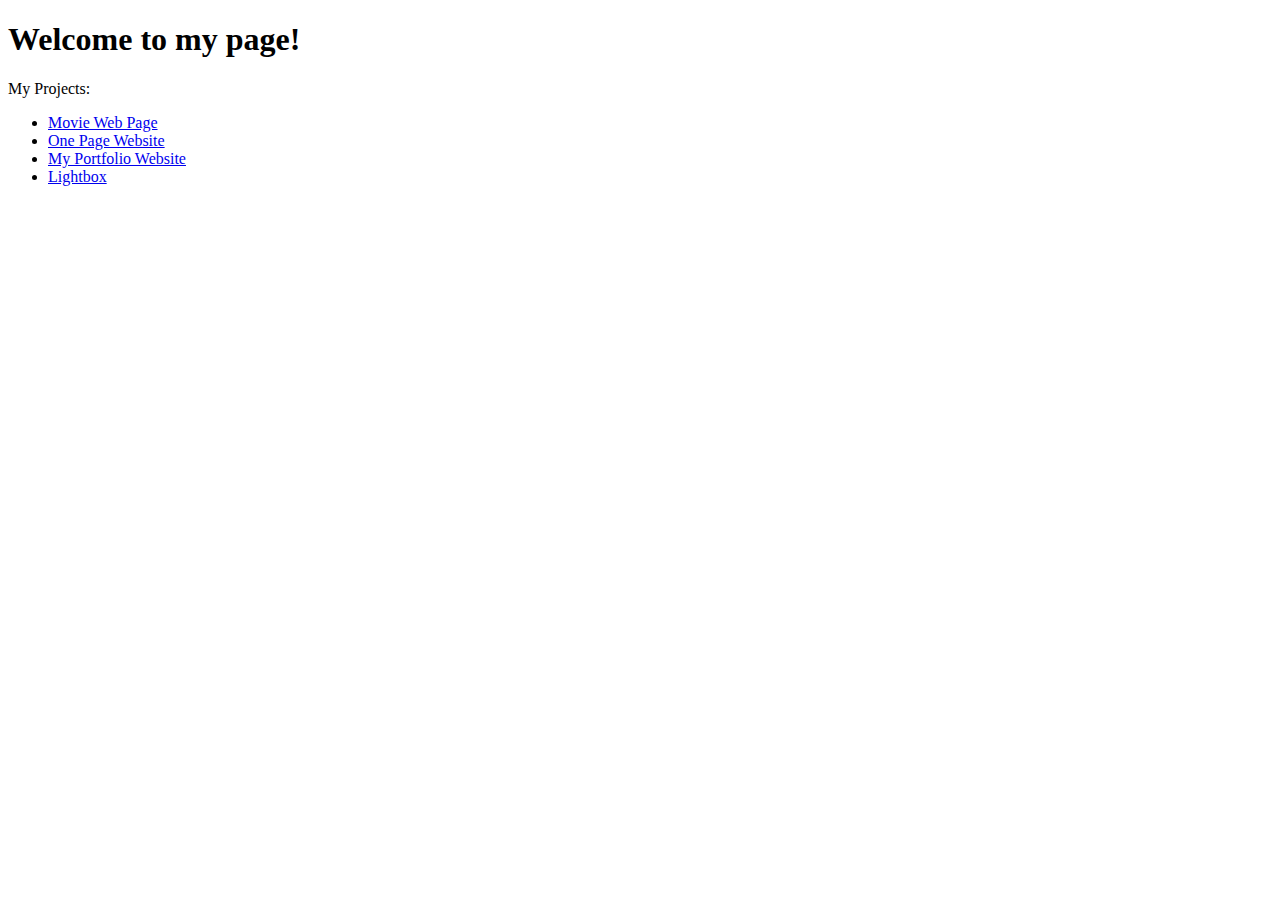
<file: index.html>
<!DOCTYPE html>
<html>
	<head>
		<title>CSS and Bootstrap</title>
	</head>

<body>
	<h1>Welcome to my page!</h1>
	<p>My Projects:</p>
	<ul>
		<li><a href="https://jmiraf.github.io/jenmiraf.github.io/movie_assignment.html" target="new">Movie Web Page</a></li>
		<li><a href="https://jmiraf.github.io/jenmiraf.github.io/one_page_website.html" target="new">One Page Website</li>
		<li><a href="https://jmiraf.github.io/jenmiraf.github.io/portfolio.html" target="new">My Portfolio Website</li>
		<li><a href="https://jmiraf.github.io/jenmiraf.github.io/onepage_website.html" target="new">Lightbox</li>
		<!--<li><a href="https://jmiraf.github.io/jenmiraf.github.io/index.cshtml" target="new">VS Assignment</li>-->
	</ul>

</body>

</html>
</file>
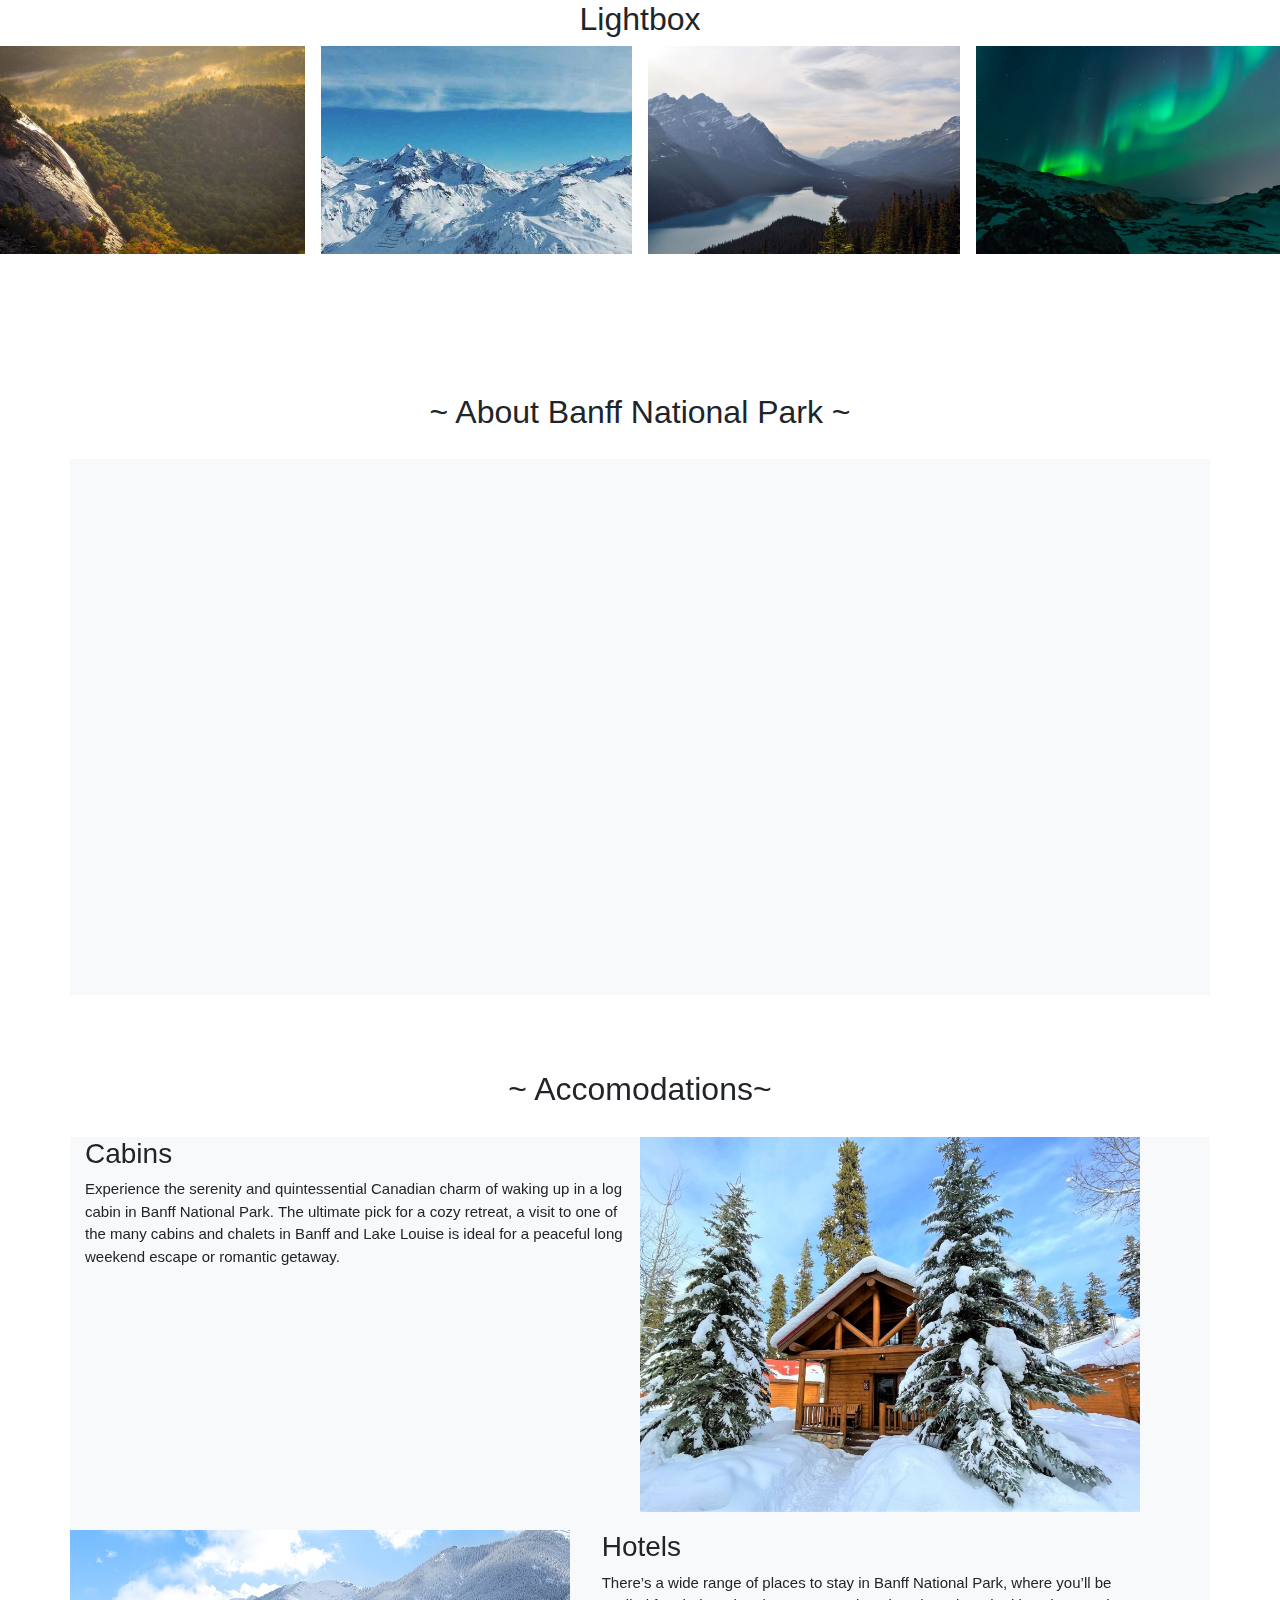
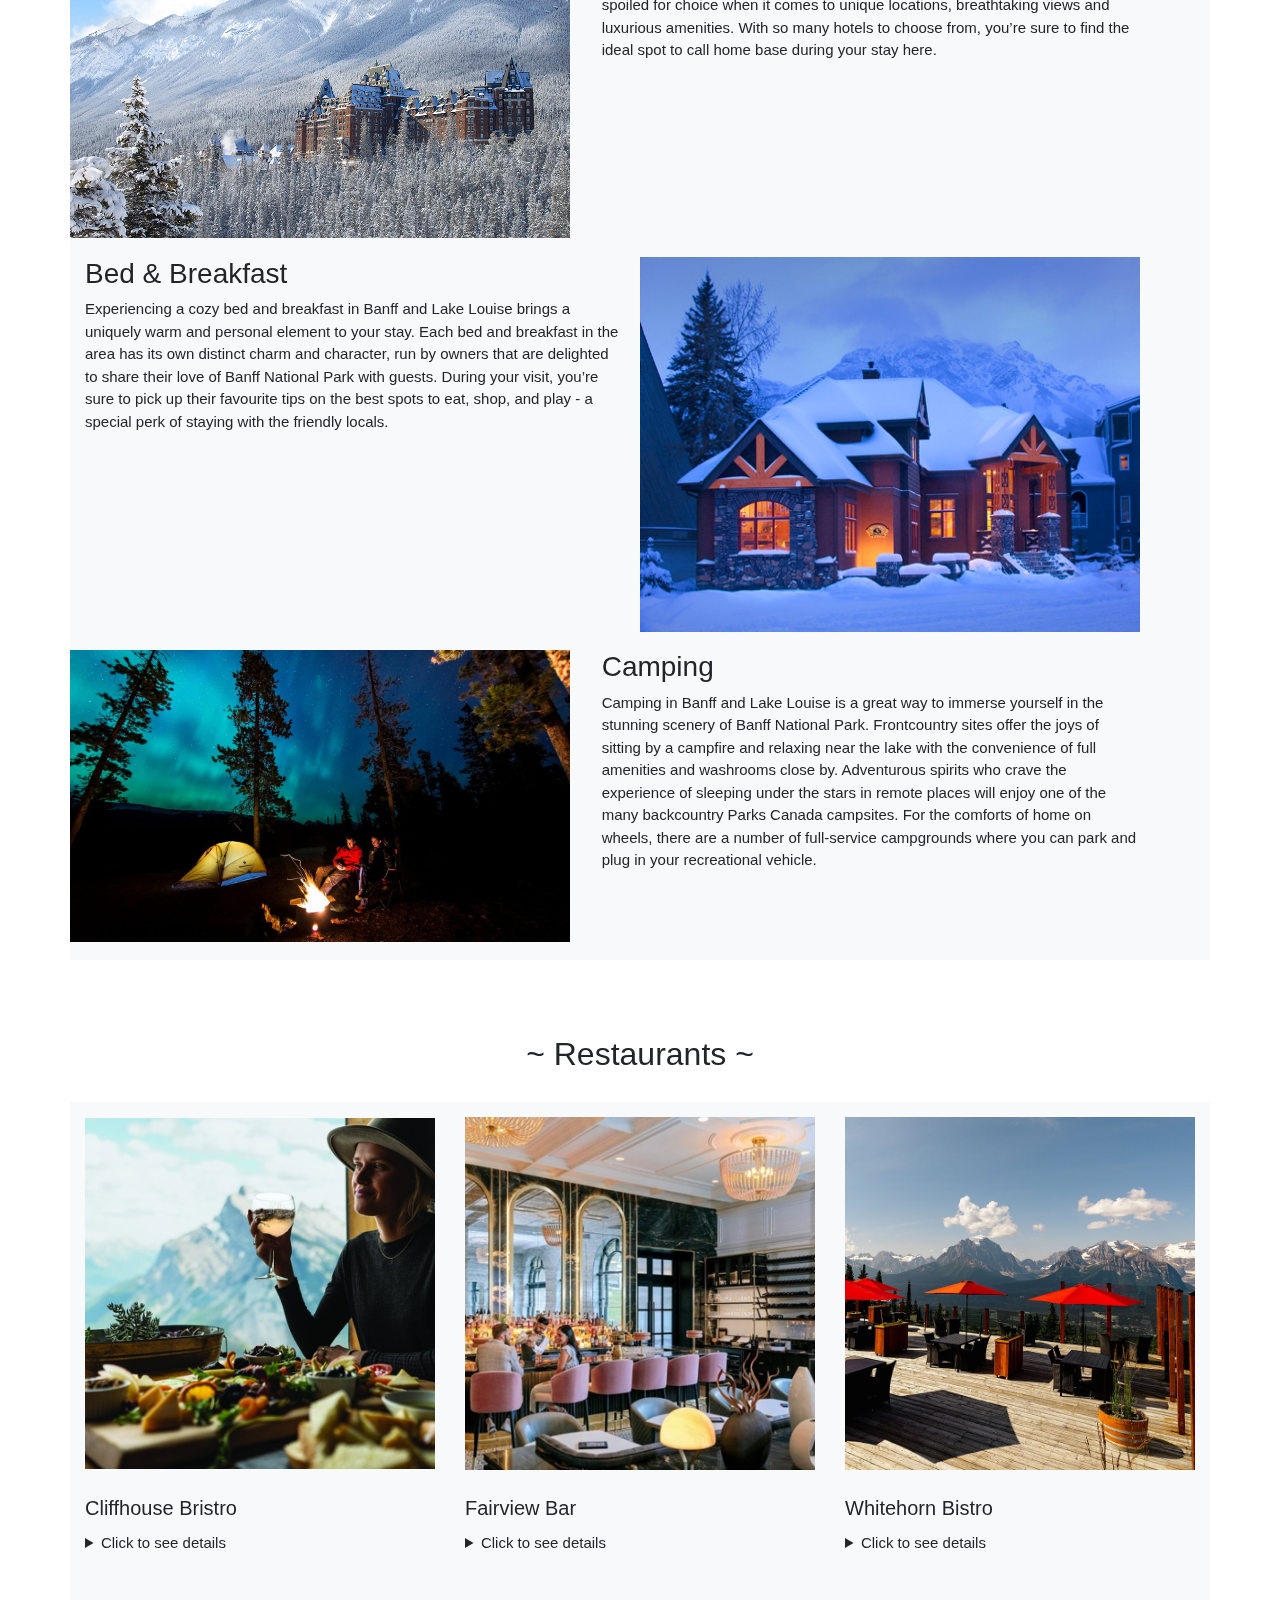
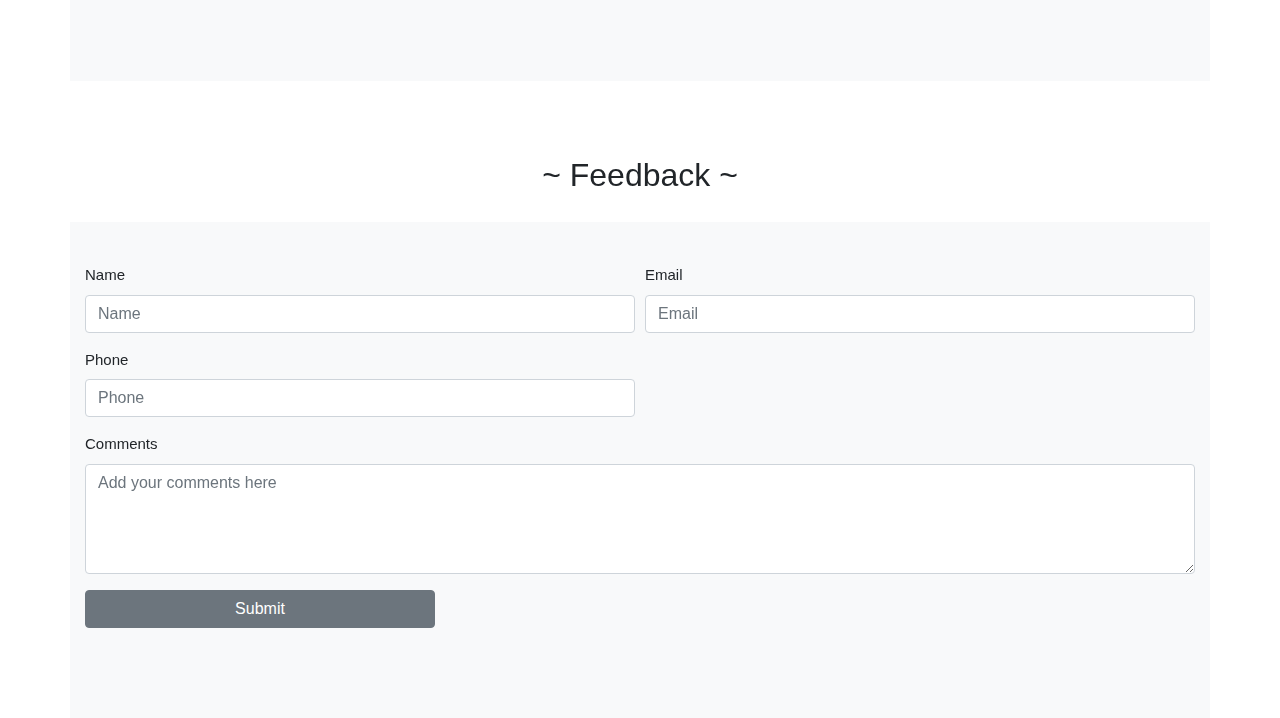
<file: lightbox.html>
<!DOCTYPE html>
<html>
<head>
  <meta name="viewport" content="width=device-width, initial-scale=1">
    <link rel="stylesheet" href="https://maxcdn.bootstrapcdn.com/bootstrap/4.0.0/css/bootstrap.min.css" integrity="sha384-Gn5384xqQ1aoWXA+058RXPxPg6fy4IWvTNh0E263XmFcJlSAwiGgFAW/dAiS6JXm" crossorigin="anonymous">
    <link rel="stylesheet" type="text/css" href="stylesheet/styles.css">
    <link href='https://fonts.googleapis.com/css?family=Nunito' rel='stylesheet'> 
      <title>Lightbox Project</title>
      <link rel="icon" href="images/logo.png">
<style>
body {
  font-family: Verdana, sans-serif;
  margin: 0;
}

* {
  box-sizing: border-box;
}

.row > .column {
  padding: 0 8px;
}

.row:after {
  content: "";
  display: table;
  clear: both;
}

.column {
  float: left;
  width: 25%;
}

/* The Modal (background) */
.modal {
  display: none;
  position: fixed;
  z-index: 1;
  padding-top: 100px;
  left: 0;
  top: 0;
  width: 100%;
  height: 100%;
  overflow: auto;
  background-color: black;
}

/* Modal Content */
.modal-content {
  position: relative;
  background-color: #fefefe;
  margin: auto;
  padding: 0;
  width: 90%;
  max-width: 1200px;
}

/* The Close Button */
.close {
  color: white;
  position: absolute;
  top: 10px;
  right: 25px;
  font-size: 35px;
  font-weight: bold;
}

.close:hover,
.close:focus {
  color: #999;
  text-decoration: none;
  cursor: pointer;
}

.mySlides {
  display: none;
}

.cursor {
  cursor: pointer;
}

/* Next & previous buttons */
.prev,
.next {
  cursor: pointer;
  position: absolute;
  top: 50%;
  width: auto;
  padding: 16px;
  margin-top: -50px;
  color: white;
  font-weight: bold;
  font-size: 20px;
  transition: 0.6s ease;
  border-radius: 0 3px 3px 0;
  user-select: none;
  -webkit-user-select: none;
}

/* Position the "next button" to the right */
.next {
  right: 0;
  border-radius: 3px 0 0 3px;
}

/* On hover, add a black background color with a little bit see-through */
.prev:hover,
.next:hover {
  background-color: rgba(0, 0, 0, 0.8);
}

/* Number text (1/3 etc) */
.numbertext {
  color: #f2f2f2;
  font-size: 12px;
  padding: 8px 12px;
  position: absolute;
  top: 0;
}

img {
  margin-bottom: -4px;
}

.caption-container {
  text-align: center;
  background-color: black;
  padding: 2px 16px;
  color: white;
}

.demo {
  opacity: 0.6;
}

.active,
.demo:hover {
  opacity: 1;
}

img.hover-shadow {
  transition: 0.3s;
}

.hover-shadow:hover {
  box-shadow: 0 4px 8px 0 rgba(0, 0, 0, 0.2), 0 6px 20px 0 rgba(0, 0, 0, 0.19);
}
</style>
</head>

<body>

<h2 style="text-align:center">Lightbox</h2>

<div class="row">
  <div class="column">
    <img src="images/img_nature.jpg" style="width:100%" onclick="openModal();currentSlide(1)" class="hover-shadow cursor">
  </div>
  <div class="column">
    <img src="images/img_snow.jpg" style="width:100%" onclick="openModal();currentSlide(2)" class="hover-shadow cursor">
  </div>
  <div class="column">
    <img src="images/img_mountains.jpg" style="width:100%" onclick="openModal();currentSlide(3)" class="hover-shadow cursor">
  </div>
  <div class="column">
    <img src="images/img_lights.jpg" style="width:100%" onclick="openModal();currentSlide(4)" class="hover-shadow cursor">
  </div>
</div>

<div id="myModal" class="modal">
  <span class="close cursor" onclick="closeModal()">&times;</span>
  <div class="modal-content">

    <div class="mySlides">
      <div class="numbertext">1 / 4</div>
      <img src="images/img_nature_wide.jpg" style="width:100%">
    </div>

    <div class="mySlides">
      <div class="numbertext">2 / 4</div>
      <img src="images/img_snow_wide.jpg" style="width:100%">
    </div>

    <div class="mySlides">
      <div class="numbertext">3 / 4</div>
      <img src="images/img_mountains_wide.jpg" style="width:100%">
    </div>
    
    <div class="mySlides">
      <div class="numbertext">4 / 4</div>
      <img src="images/img_lights_wide.jpg" style="width:100%">
    </div>
    
    <a class="prev" onclick="plusSlides(-1)">&#10094;</a>
    <a class="next" onclick="plusSlides(1)">&#10095;</a>

    <div class="caption-container">
      <p id="caption"></p>
    </div>


    <div class="column">
      <img class="demo cursor" src="images/img_nature_wide.jpg" style="width:100%" onclick="currentSlide(1)" alt="Nature and sunrise">
    </div>
    <div class="column">
      <img class="demo cursor" src="images/img_snow_wide.jpg" style="width:100%" onclick="currentSlide(2)" alt="Snow">
    </div>
    <div class="column">
      <img class="demo cursor" src="images/img_mountains_wide.jpg" style="width:100%" onclick="currentSlide(3)" alt="Mountains and fjords">
    </div>
    <div class="column">
      <img class="demo cursor" src="images/img_lights_wide.jpg" style="width:100%" onclick="currentSlide(4)" alt="Northern Lights">
    </div>
  </div>
</div>

<script>
function openModal() {
  document.getElementById("myModal").style.display = "block";
}

function closeModal() {
  document.getElementById("myModal").style.display = "none";
}

var slideIndex = 1;
showSlides(slideIndex);

function plusSlides(n) {
  showSlides(slideIndex += n);
}

function currentSlide(n) {
  showSlides(slideIndex = n);
}

function showSlides(n) {
  var i;
  var slides = document.getElementsByClassName("mySlides");
  var dots = document.getElementsByClassName("demo");
  var captionText = document.getElementById("caption");
  if (n > slides.length) {slideIndex = 1}
  if (n < 1) {slideIndex = slides.length}
  for (i = 0; i < slides.length; i++) {
      slides[i].style.display = "none";
  }
  for (i = 0; i < dots.length; i++) {
      dots[i].className = dots[i].className.replace(" active", "");
  }
  slides[slideIndex-1].style.display = "block";
  dots[slideIndex-1].className += " active";
  captionText.innerHTML = dots[slideIndex-1].alt;
}
</script>

<br><br>

<!--- Video -->
    <div class="container">
    
      <div class="row" id="Video">
        <div class="col navMenu">
          <br>
            <h2 class="text-center" >~ About Banff National Park ~</h2>
        </div>
      </div>
      <div class="row bg-light" >
        <table border="0" cellspacing="15px" cellpadding="15px">
          <tr>
            <td width="300">&nbsp;</td>
            <td>
              <div>
                <iframe width="800" height="500" src="https://www.youtube.com/embed/D2NWsToncNM?si=-rP20XruKdBrTolq" title="YouTube video player" frameborder="0" allow="accelerometer; autoplay; clipboard-write; encrypted-media; gyroscope; picture-in-picture; web-share" referrerpolicy="strict-origin-when-cross-origin" allowfullscreen></iframe>
              </div>
            </td>
            <td width="300">&nbsp;</td>
          </tr>
        </table>
      </div>
      
      <!--- End of Video -->
      

      <!--- Accomodations-->
    
      <div class="row" id="Accomodations">
          <div class="col navMenu">
            <h2 class="text-center" >~ Accomodations~</h2>
          </div>
        </div>
        <div class="row bg-light" >
          <div class="col-md-6">
            <h3>Cabins</h3>
            <p>Experience the serenity and quintessential Canadian charm of waking up in a log cabin in Banff National Park. The ultimate pick for a cozy retreat, a visit to one of the many cabins and chalets in Banff and Lake Louise is ideal for a peaceful long weekend escape or romantic getaway.</p>
          </div>
          <div>
            <img src="images/cabin.jpeg" width="500" alt="Baker Creek">
          </div>
        </div>
        <div class="row bg-light"><br></div>
        <div class="row bg-light">
          <div>
            <img src="images/Fairmont.jpg" width="500" alt="Fairmont Hotel">&nbsp;&nbsp;&nbsp;&nbsp;
          </div>
          <div class="col-md-6">
            <h3>Hotels</h3>
            <p>There’s a wide range of places to stay in Banff National Park, where you’ll be spoiled for choice when it comes to unique locations, breathtaking views and luxurious amenities. With so many hotels to choose from, you’re sure to find the ideal spot to call home base during your stay here.</p>
          </div>
        </div>
      <div class="row bg-light"><br></div>
      <div class="row bg-light" >
          <div class="col-md-6">
            <h3>Bed & Breakfast</h3>
            <p>Experiencing a cozy bed and breakfast in Banff and Lake Louise brings a uniquely warm and personal element to your stay. Each bed and breakfast in the area has its own distinct charm and character, run by owners that are delighted to share their love of Banff National Park with guests. During your visit, you’re sure to pick up their favourite tips on the best spots to eat, shop, and play - a special perk of staying with the friendly locals.</p>
          </div>
          <div>
            <img src="images/BBerry-eve.jpg" width="500" alt="Buffalo Berry">
          </div>
        </div>
        <div class="row bg-light"><br></div>
        <div class="row bg-light">
          <div>
            <img src="images/camping.jpg" width="500">&nbsp;&nbsp;&nbsp;&nbsp;
          <br><br>
          </div>
          <div class="col-md-6">
            <h3>Camping</h3>
            <p>Camping in Banff and Lake Louise is a great way to immerse yourself in the stunning scenery of Banff National Park. Frontcountry sites offer the joys of sitting by a campfire and relaxing near the lake with the convenience of full amenities and washrooms close by. Adventurous spirits who crave the experience of sleeping under the stars in remote places will enjoy one of the many backcountry Parks Canada campsites. For the comforts of home on wheels, there are a number of full-service campgrounds where you can park and plug in your recreational vehicle.</p><br>
          </div>
        </div>
        <!--- End of Accomodations -->
      
        <!--- Start of Food-->
      <div class="row" id="Food">
        <div class="col navMenu">
            <h2 class="text-center" >~ Restaurants ~</h2>
        </div>
      </div>
      <div class="row bg-light" >
        <table border="0" cellspacing="15px" cellpadding="15px">
          <tr>
            <th><img src="images/cliffhouse.jpg" width="350"></th>
            <th><img src="images/fairview.jpg" width="350"></th>
            <th><img src="images/whitehorn.jpg" width="350"></th>
          </tr>
          <tr style="height:200px">
            <td valign="top"><h5 class="card-title">Cliffhouse Bristro</h5>
              <details>
                <summary>Click to see details</summary>
                <p>Mt Norquay Road<br>
                (+1) 403-762-4421<br>
                <a href="https://banffnorquay.com/dining/cliffhouse-bistro/" target="new">Website</a>
                </p>
              </details>
            </td>
            <td valign="top"><h5 class="card-title">Fairview Bar</h5>
              <details>
                <summary>Click to see details</summary>
                <p>Fairmont Chateau<br>
                (+1) 866-540-4413<br>
                <a href="https://www.chateau-lake-louise.com/dine/?category=restaurants" target="new">Website</a>
                </p>
              </details>
            </td>
            <td valign="top"><h5 class="card-title">Whitehorn Bistro</h5>
              <details>
                <summary>Click to see details</summary>
                <p>Whitehorn Road<br>
                (+1) 403-522-3555<br>
                <a href="https://www.skilouise.com/dining/on-mountain-dining/whitehorn-bistro/" target="new">Website</a>
                </p>
              </details>
              
            </td>
          </tr>
        </table>
      </div>
      
      <!--- End of Food -->
      
      <!--- Contact-->
      <div class="row" id="Contact">
        <div class="col navMenu">
            <h2 class="text-center">~ Feedback ~</h2>
        </div>
      </div>

      <div class="row bg-light">
        <div class="col">
          <form>
            <div class="form-row">
                <div class="form-group col-6">
                  <h3>&nbsp;</h3>
                  <label for="inputName"> Name</label>
                  <input type="text" class="form-control" id="inputName" placeholder="Name">
                </div>
                <div class="form-group col-6">
                  <h3>&nbsp;</h3>
                  <label for="inputEmail"> Email</label>
                  <input type="email" class="form-control" id="inputEmail" placeholder="Email">
                </div>
                <div class="form-group col-6">
                  <label for="inputCel"> Phone</label>
                  <input type="tel" class="form-control" id="inputCel" placeholder="Phone">
                </div>
                <div class="form-group col-6">
                  <h3>&nbsp;</h3>
                </div>

                <div class="form-group col-12">
                  <label for="inputComment"> Comments</label>
                <textarea class="form-control" rows="4" id="inputComment" placeholder="Add your comments here"></textarea>
              </div>
            </div>
            <div class="row">
                <div class="col-md-4 col-md-offset-4">
                  <button type="submit" class="btn btn-secondary btn-block">Submit</button>
                <br><br><br><br>
                </div>
              </div>
          </form>
          
        </div>
            
      </div>
      <!--- End of Contact -->
      
    </div>
    


    
</body>
</html>
</file>
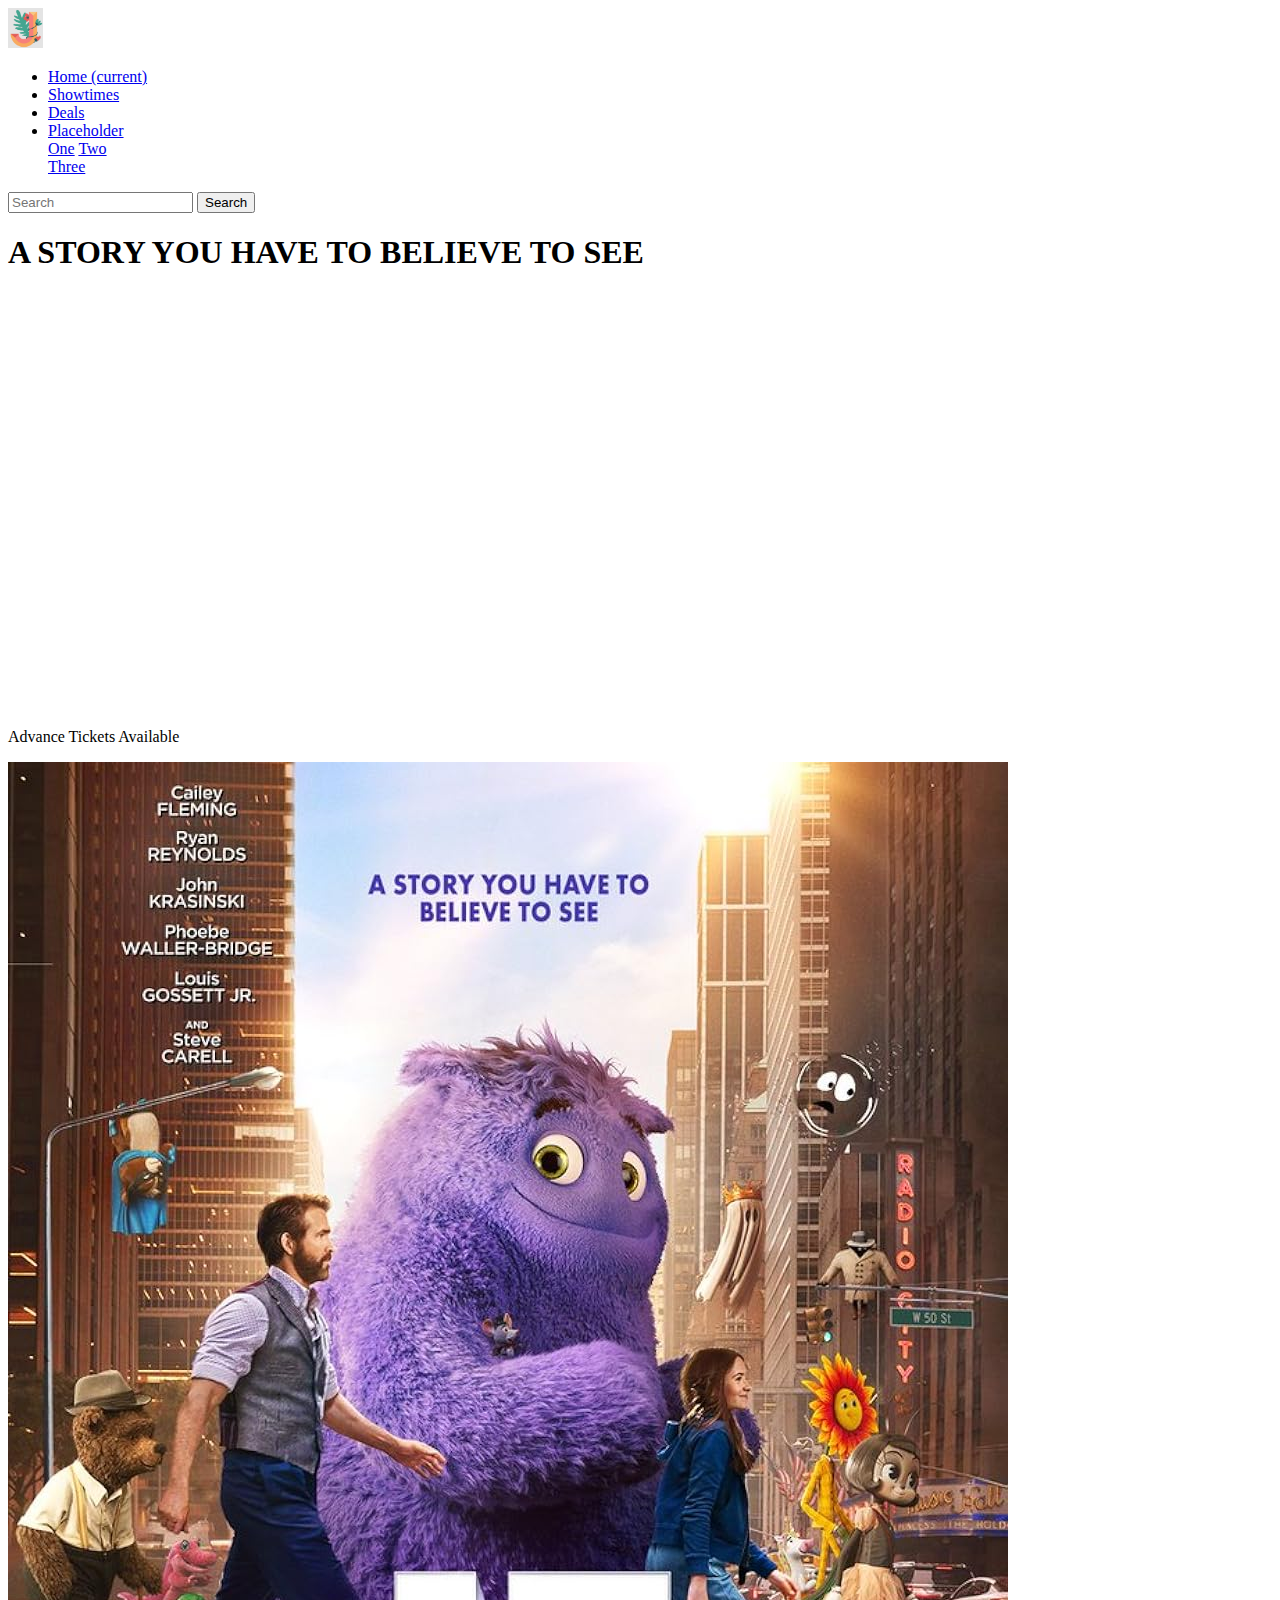
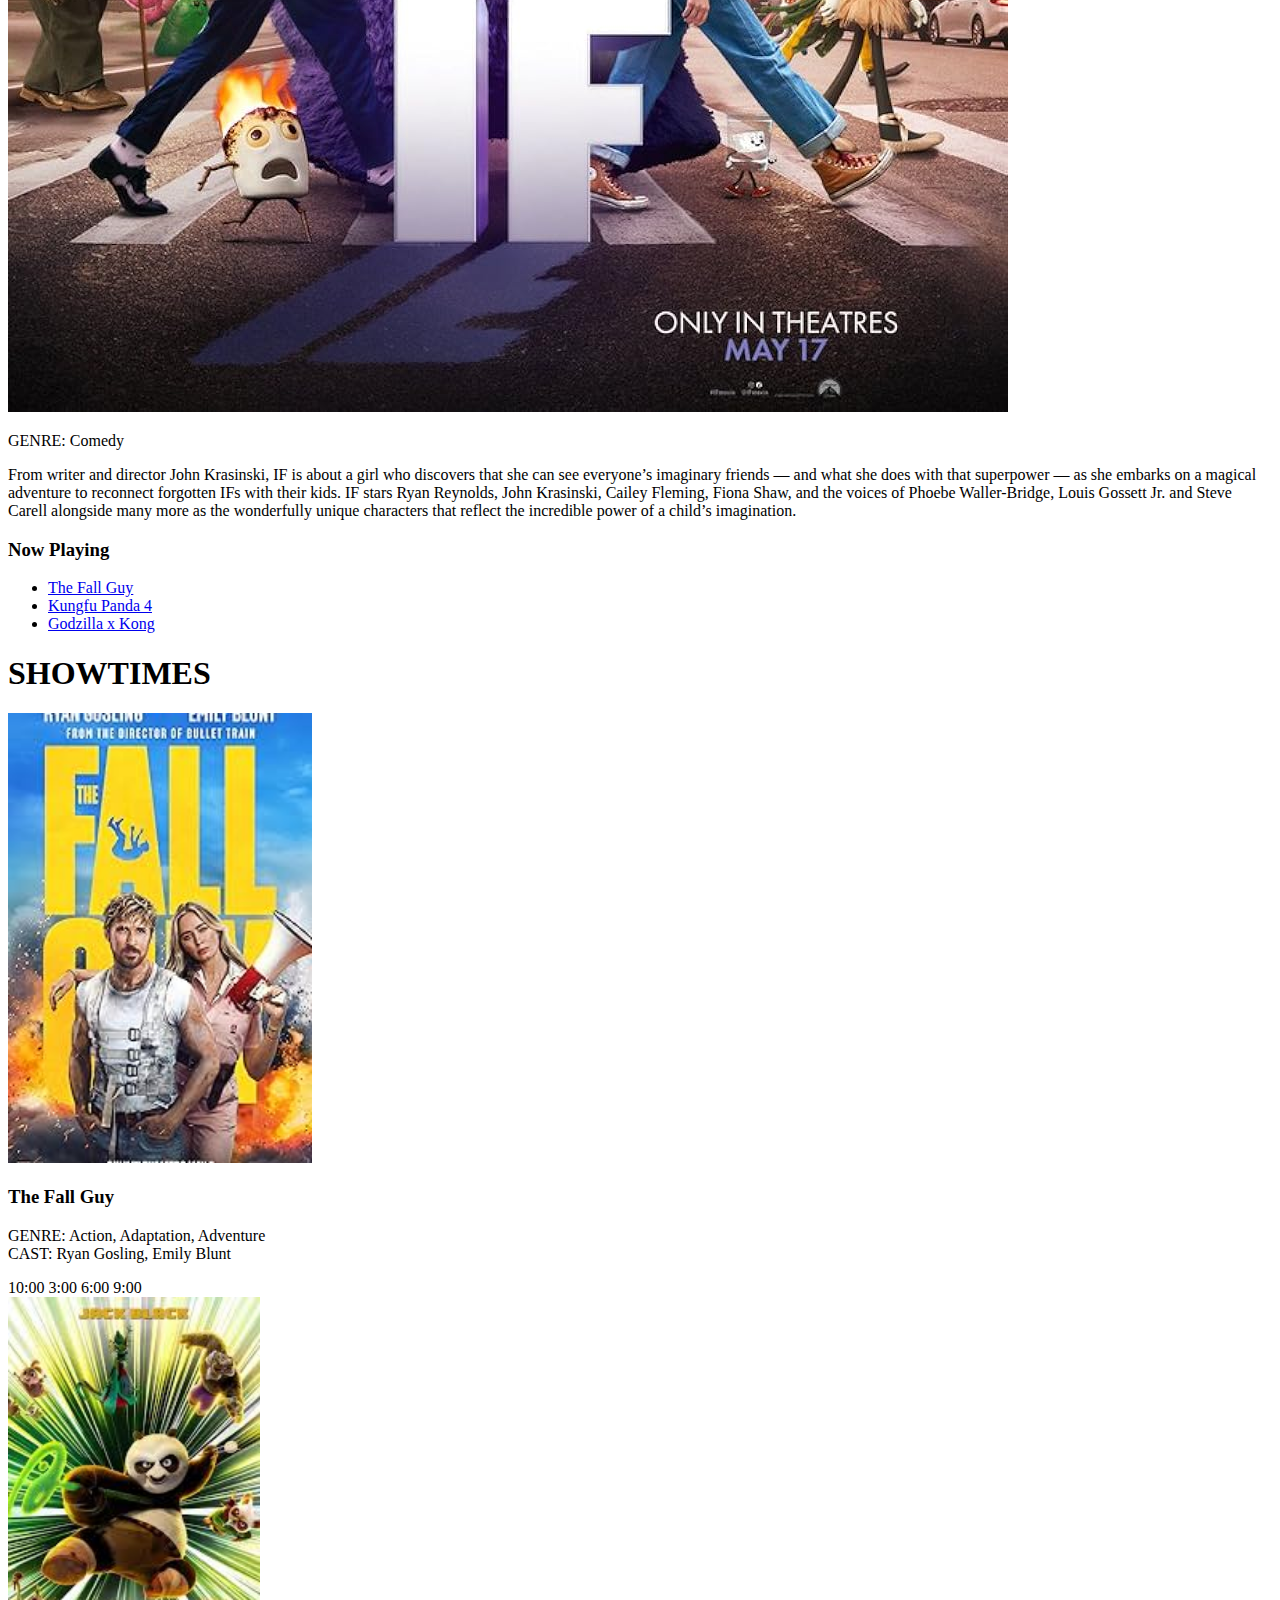
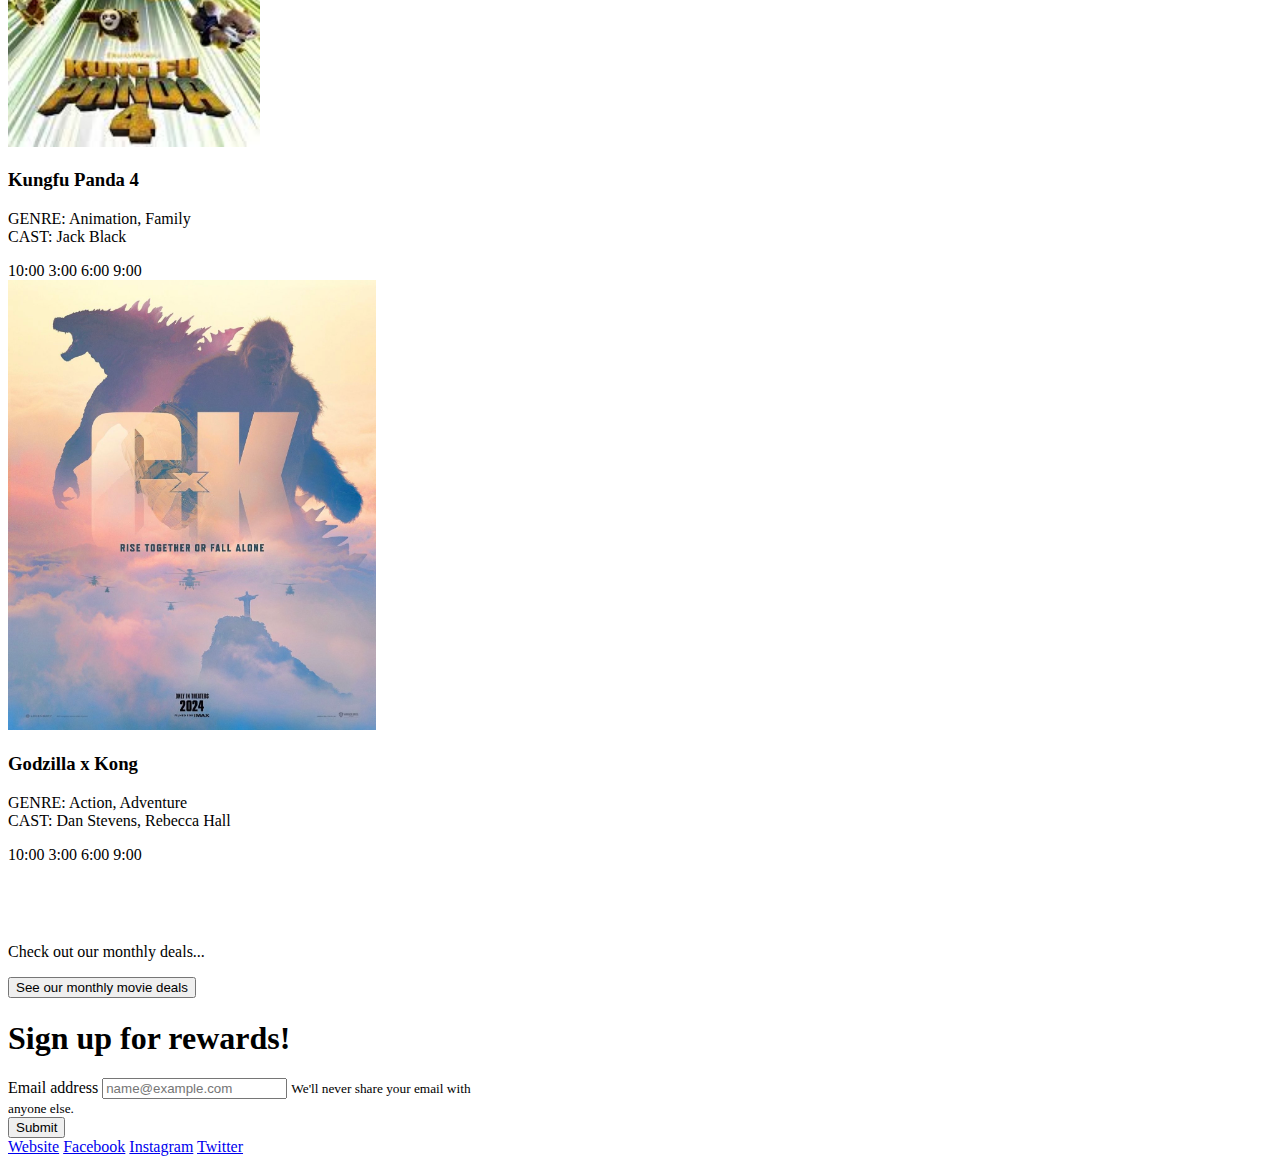
<file: movie_assignment.html>
<!doctype html>
<html lang="en">
  <head>
    <!-- Required meta tags -->
    <meta charset="utf-8">
    <meta name="viewport" content="width=device-width, initial-scale=1, shrink-to-fit=no">

    <!-- Bootstrap CSS -->
    <link rel="stylesheet" href="https://cdn.jsdelivr.net/npm/bootstrap@4.1.3/dist/css/bootstrap.min.css" integrity="sha384-MCw98/SFnGE8fJT3GXwEOngsV7Zt27NXFoaoApmYm81iuXoPkFOJwJ8ERdknLPMO" crossorigin="anonymous">

    <title>Bootstrap 4 Project</title>
  </head>
  <body>
    <div class="container">
		<!-- Navbar -->
		
		<nav class="navbar navbar-expand-lg navbar-light bg-light">
		
		<!--
		  <a class="navbar-brand" href="#">Navbar</a>
		  <button class="navbar-toggler" type="button" data-toggle="collapse" data-target="#navbarSupportedContent" aria-controls="navbarSupportedContent" aria-expanded="false" aria-label="Toggle navigation">
			<span class="navbar-toggler-icon"></span>
		  </button>
		!-->
		<a class="navbar-brand">
    		<img src="images/logo.png" height="40" alt=""> 
		</a>
		
		  <div class="collapse navbar-collapse" id="navbarSupportedContent">
			<ul class="navbar-nav mr-auto">
			  <li class="nav-item active">
				<a class="nav-link text-dark" href="#Home">Home <span class="sr-only">(current)</span></a>
			  </li>
			  <li class="nav-item">
				<a class="nav-link text-dark" href="#Showtimes">Showtimes</a>
			  </li>
			  <li class="nav-item">
				<a class="nav-link text-dark" href="#Deals">Deals</a>
			  </li>
			  <li class="nav-item dropdown">
				<a class="nav-link dropdown-toggle text-dark" href="#" id="navbarDropdown" role="button" data-toggle="dropdown" aria-haspopup="true" aria-expanded="false">
				  Placeholder
				</a>
				<div class="dropdown-menu" aria-labelledby="navbarDropdown">
				  <a class="dropdown-item" href="#">One</a>
				  <a class="dropdown-item" href="#">Two</a>
				  <div class="dropdown-divider"></div>
				  <a class="dropdown-item" href="#">Three</a>
				</div>
			  </li>
			 
			</ul>
			<form class="form-inline my-2 my-lg-0">
			  <input class="form-control mr-sm-2" type="search" placeholder="Search" aria-label="Search">
			  <button class="btn btn-dark my-2 my-sm-0 text-light" type="submit">Search</button>
			</form>
		  </div>
		</nav>
		
		<!-- Jumbotron -->
		<div class="jumbotron jumbotron-fluid bg-info">
		  <div class="container" id="Home">
			<h1 class="display-4 text-center">A STORY YOU HAVE TO BELIEVE TO SEE</h1>
			<p align="center">
			<iframe width="760" height="415" src="https://www.youtube.com/embed/3CZv_bV261w?si=k5R067zAATBDkUYW" title="YouTube video player" frameborder="0" allow="accelerometer; autoplay; clipboard-write; encrypted-media; gyroscope; picture-in-picture; web-share" referrerpolicy="strict-origin-when-cross-origin" allowfullscreen></iframe>
			</p>
			<p class="lead text-center">Advance Tickets Available</p>
		  </div>
		</div>
		
		<!-- Columns -->
		<div class="container">
			<div class="row" id="Showtimes">
				<div class="col-sm">
				  <img src="images/IF.jpg" class="img-thumbnail" alt="IF movie">
				</div>
				<div class="col-sm">
					<p>GENRE: Comedy</p>
				  <p>
				  From writer and director John Krasinski, IF is about a girl who discovers that she can see everyone’s imaginary friends — and what she does with that superpower — as she embarks on a magical adventure to reconnect forgotten IFs with their kids. IF stars Ryan Reynolds, John Krasinski, Cailey Fleming, Fiona Shaw, and the voices of Phoebe Waller-Bridge, Louis Gossett Jr. and Steve Carell alongside many more as the wonderfully unique characters that reflect the incredible power of a child’s imagination.
				  </p>
				</div>
				<div class="col-sm">
					<h3 class="text-danger">Now Playing</h3>
					<ul class="list-group list-group-flush">
					  <li class="list-group-item"><a class="nav-link" href="#Fallguy">The Fall Guy</a></li>
					  <li class="list-group-item"><a class="nav-link" href="#Kungfu">Kungfu Panda 4</a></li>
					  <li class="list-group-item"><a class="nav-link" href="#Godzilla">Godzilla x Kong</a></li>
					</ul>
				</div>
			</div>	
		</div>
		
		<!-- Cards -->
		<p class="my-5"><h1>SHOWTIMES</h1></p>
		 <div class="row">
			<div class="col">
				<div class="card" style="width: 20rem;" id="Fallguy">
				  <img class="card-img-top" src="images/Fall_guy.jpg?text=Image cap" height="450" alt="Card image cap">
				  <div class="card-body">
					<h3 class="card-title">The Fall Guy</h3>
					<p class="card-text">GENRE: Action, Adaptation, Adventure
					<br>
					CAST: Ryan Gosling, Emily Blunt
					</p>
					<span class="badge badge-pill badge-primary">10:00</span>
					<span class="badge badge-pill badge-success">3:00</span>
					<span class="badge badge-pill badge-warning">6:00</span>
					<span class="badge badge-pill badge-info">9:00</span>
				  </div>
				</div>
			</div>
			<div class="col">
				<div class="card" style="width: 20rem;" id="Kungfu">
				  <img class="card-img-top" src="images/kungfu_panda.jpg?text=Image cap" height="450" alt="Card image cap">
				  <div class="card-body">
					<h3 class="card-title">Kungfu Panda 4</h3>
					<p class="card-text">GENRE: Animation, Family
					<br>
					CAST: Jack Black
					</p>
					<span class="badge badge-pill badge-primary">10:00</span>
					<span class="badge badge-pill badge-success">3:00</span>
					<span class="badge badge-pill badge-warning">6:00</span>
					<span class="badge badge-pill badge-info">9:00</span>
				  </div>
				</div>
			</div>
			<div class="col">
				<div class="card" style="width: 20rem;" id="Godzilla">
				  <img class="card-img-top" src="images/godzilla.jpg?text=Image cap" height="450" alt="Card image cap">
				  <div class="card-body">
					<h3 class="card-title">Godzilla x Kong</h3>
					<p class="card-text">GENRE: Action, Adventure
					<br>
					CAST: Dan Stevens, Rebecca Hall
					</p>
					<span class="badge badge-pill badge-primary">10:00</span>
					<span class="badge badge-pill badge-success">3:00</span>
					<span class="badge badge-pill badge-warning">6:00</span>
					<span class="badge badge-pill badge-info">9:00</span>
				  </div>
				</div>
			</div>
		  </div>

	
		  <!-- new section jumbotron heading -->
		<div class="jumbotron jumbotron-fluid bg-info mt-5 text-center">
		  <div class="container">
			<h1 class="display-4 hidden-sm-down" style="color:#fff; font-family:roboto; font-weight:900; text-transform:uppercase;">Movie Deals</h1>
			<p class="lead">Check out our monthly deals...</p>
			<!-- movie deals -->
			<button type="button" class="btn btn-outline-primary" data-toggle="model" data-target="#register">See our monthly movie deals</button>
		  </div>
		</div>


		<!-- Form -->
		<div class="row my-5">
		  <div class="col-sm-6">
			<div class="card bg-light" style="width: 30rem;">
			  <div class="card-body">
				<form>
				<h1 class="text-primary">Sign up for rewards!</h1>
				<div class="form-group" id="Deals">
				<label for="exampleInputEmail1">Email address</label>
				<input type="email" class="form-control" id="exampleInputEmail1" aria-describedby="emailHelp" placeholder="name@example.com">
				<small id="emailHelp" class="form-text text-muted">We'll never share your email with anyone else.</small>
				</div>
				<button type="submit" class="btn btn-primary">Submit</button>
			</form>
			  </div>
			</div>
		  </div>
			<div class="col-sm-6">
			<!--
				<div class="card">
				  <div class="card-body">
					<h5 class="card-title">Special title treatment</h5>
					<p class="card-text">With supporting text below as a natural lead-in to additional content.</p>
					<a href="#" class="btn btn-primary">Go somewhere</a>
				  </div>
				</div>
			  </div>
			 !-->
			</div>
		</div>
		
		<!-- Footer -->
		<div class="text-right py-5">
			<nav class="nav text-monospace bg-dark">
			  <a class="nav-link active text-light" href="#">Website</a>
			  <a class="nav-link text-light" href="#">Facebook</a>
			  <a class="nav-link text-light" href="#">Instagram</a>
			  <a class="nav-link text-light" href="#">Twitter</a>
			</nav>
		</div>
	
	</div>

    <!-- Optional JavaScript -->
    <!-- jQuery first, then Popper.js, then Bootstrap JS -->
    <script src="https://code.jquery.com/jquery-3.3.1.slim.min.js" integrity="sha384-q8i/X+965DzO0rT7abK41JStQIAqVgRVzpbzo5smXKp4YfRvH+8abtTE1Pi6jizo" crossorigin="anonymous"></script>
    <script src="https://cdn.jsdelivr.net/npm/popper.js@1.14.3/dist/umd/popper.min.js" integrity="sha384-ZMP7rVo3mIykV+2+9J3UJ46jBk0WLaUAdn689aCwoqbBJiSnjAK/l8WvCWPIPm49" crossorigin="anonymous"></script>
    <script src="https://cdn.jsdelivr.net/npm/bootstrap@4.1.3/dist/js/bootstrap.min.js" integrity="sha384-ChfqqxuZUCnJSK3+MXmPNIyE6ZbWh2IMqE241rYiqJxyMiZ6OW/JmZQ5stwEULTy" crossorigin="anonymous"></script>
  </body>
</html>
</file>
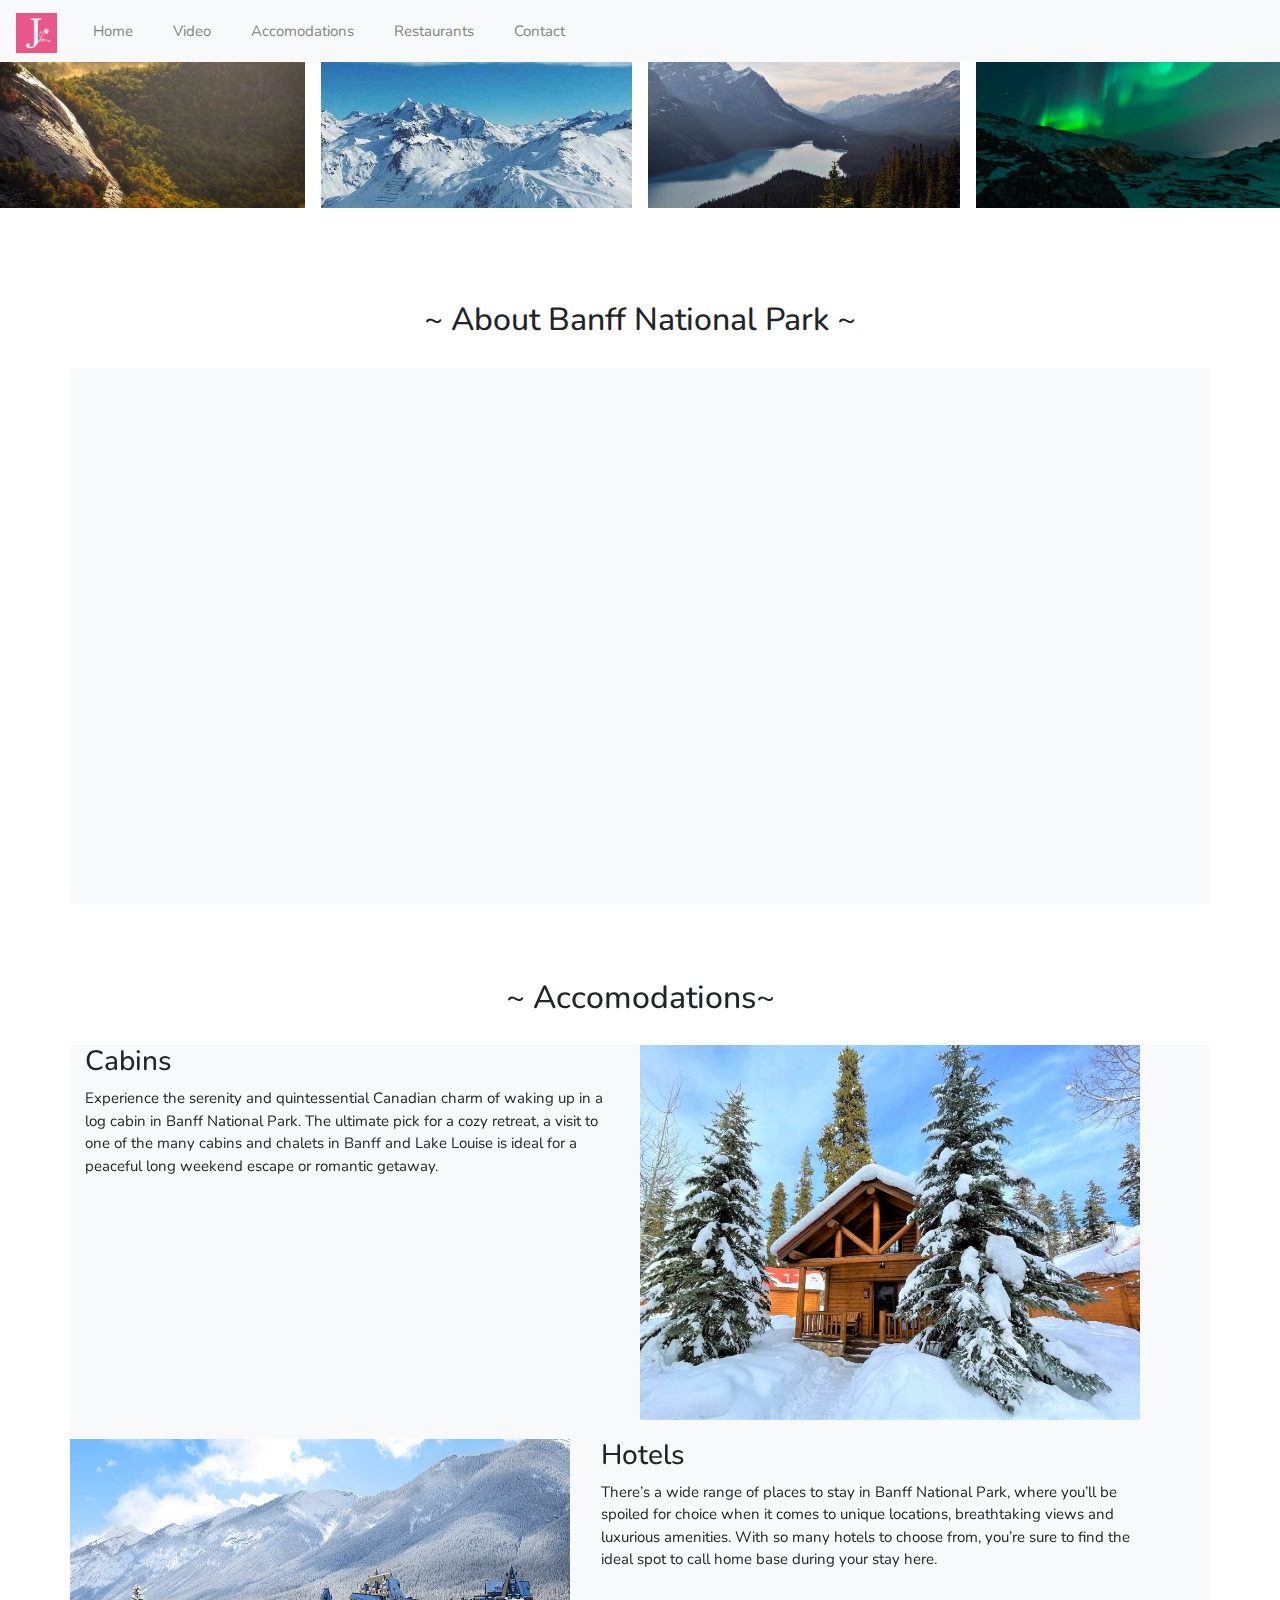
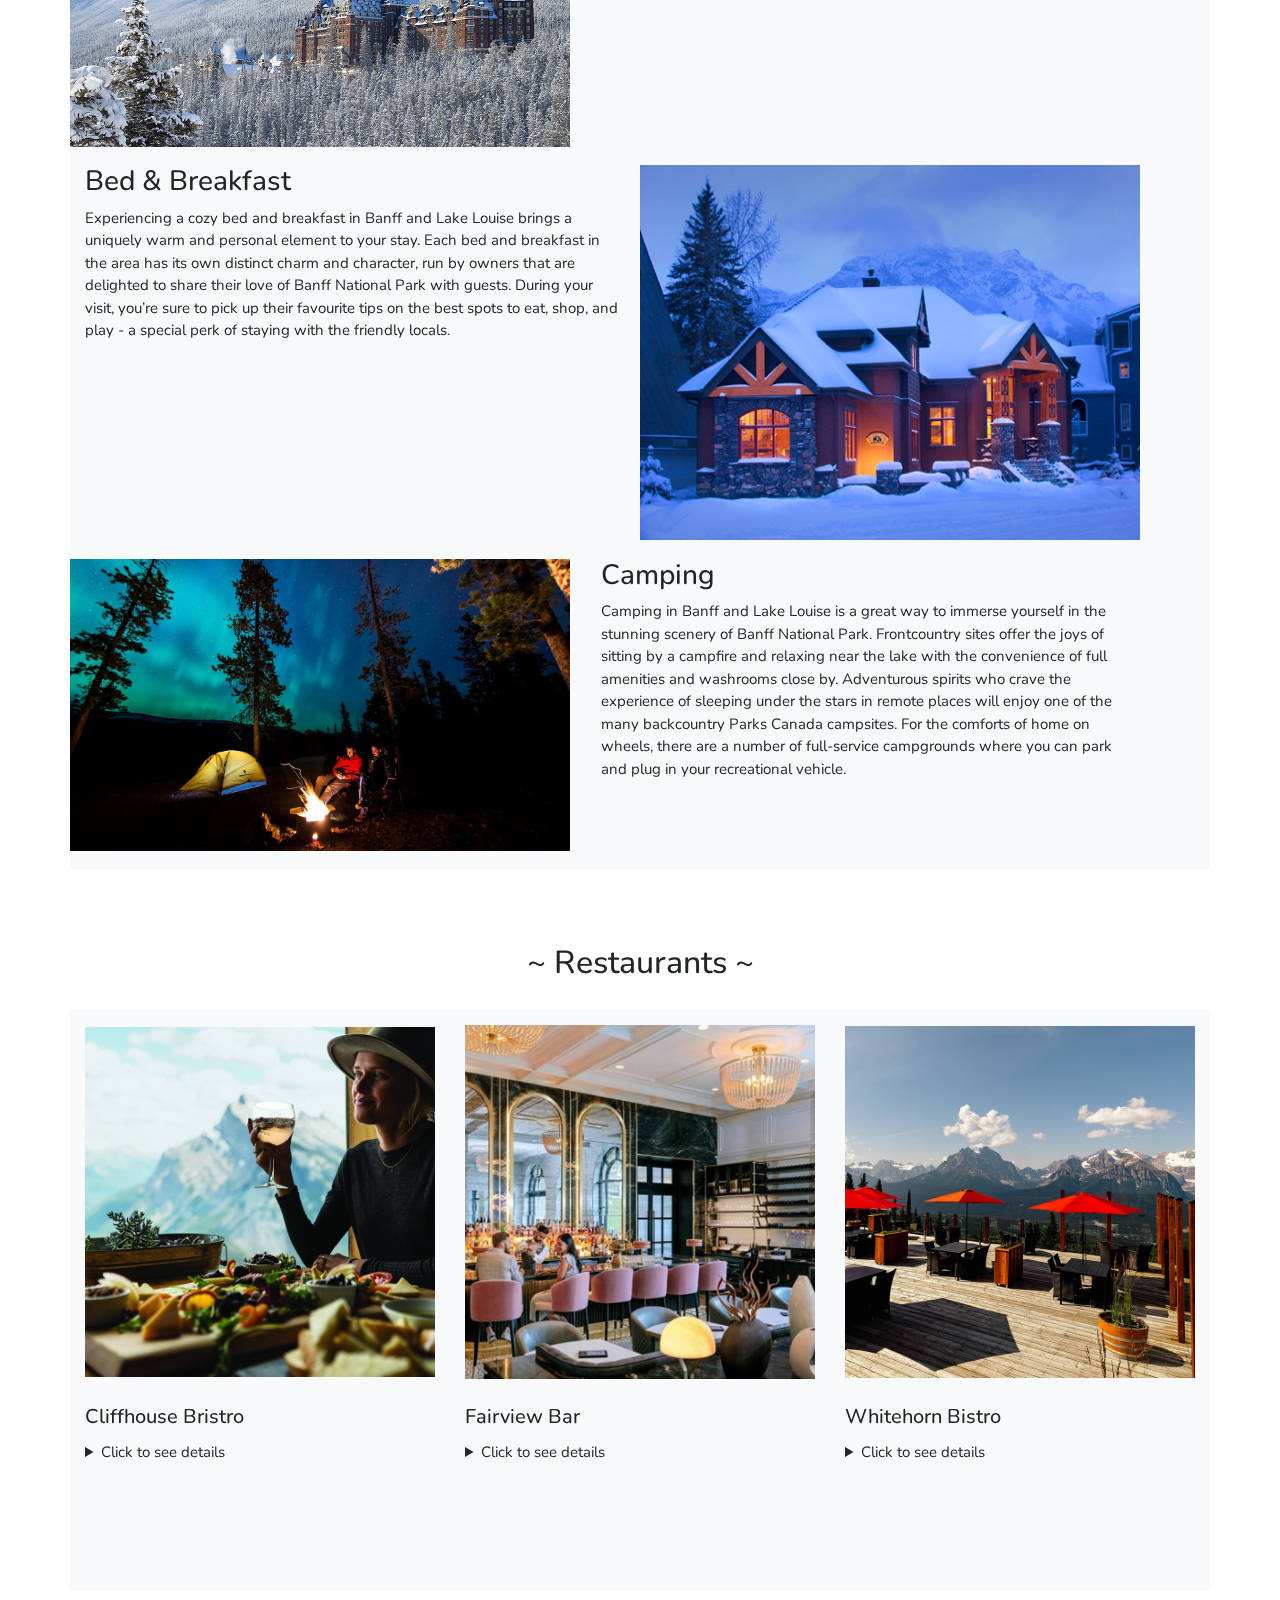
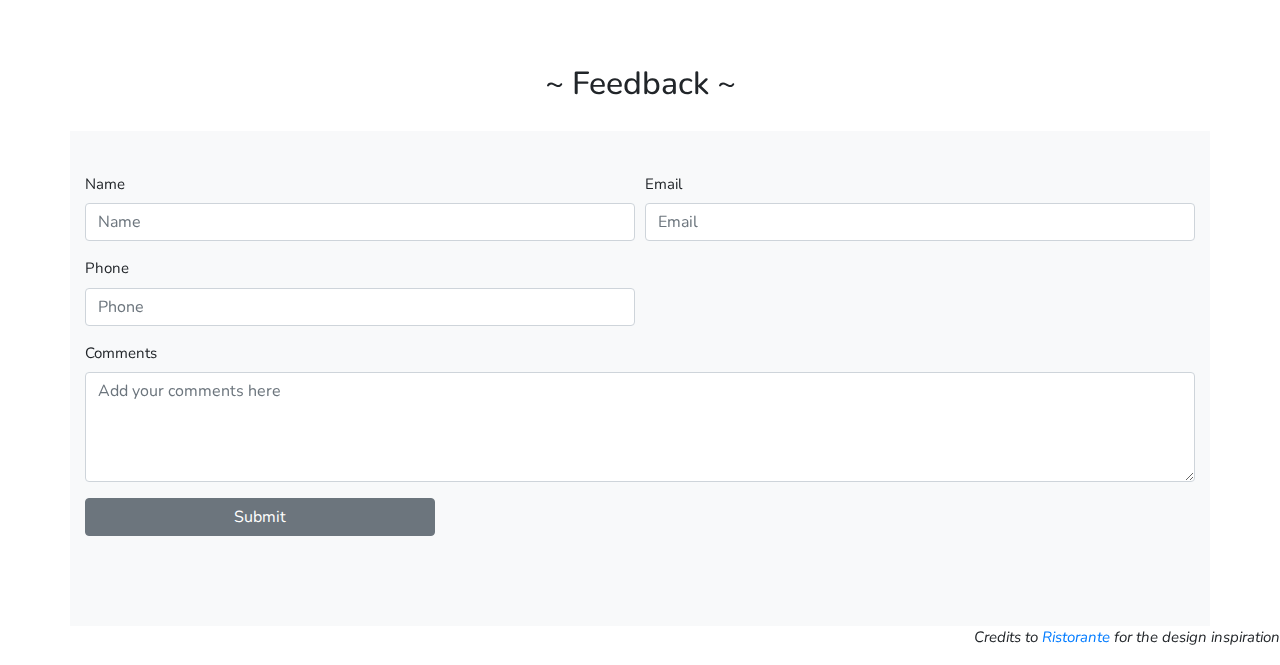
<file: onepage_website.html>
<!DOCTYPE html>
<html lang="en">
	<head>
		<meta charset="utf-8">
		<meta name="viewport" content="width=device-width, initial-scale=1">
		<link rel="stylesheet" href="https://maxcdn.bootstrapcdn.com/bootstrap/4.0.0/css/bootstrap.min.css" integrity="sha384-Gn5384xqQ1aoWXA+058RXPxPg6fy4IWvTNh0E263XmFcJlSAwiGgFAW/dAiS6JXm" crossorigin="anonymous">
		<link rel="stylesheet" type="text/css" href="stylesheet/styles.css">
		<link href='https://fonts.googleapis.com/css?family=Nunito' rel='stylesheet'>	

    	<title>Lightbox Project</title>
    	<link rel="icon" href="images/logo.png">
	</head>
	<body>
	  	<div id="Welcome">
	  		<!---Navigation -->
	    	<nav class="navbar navbar-expand-lg navbar fixed-top  navbar-light bg-light">
		 		<a class="navbar-brand" href="#Welcome">
    				<img src="images/logo2.png" height="40" alt=""> 
		 		</a>
				<div>
			    	<ul class="navbar-nav ml-auto">
			      		<li class="nav-item">
			        		<a class="nav-link" href="#Welcome">Home</a>
			      		</li>
						<li class="nav-item">
			        		<a class="nav-link" href="#Video">Video</a>
			      		</li>
					    <li class="nav-item">
					    	<a class="nav-link" href="#Accomodations">Accomodations</a>
					    </li>
					    <li class="nav-item">
					    	<a class="nav-link" href="#Food">Restaurants</a>
					    </li>
					    <li class="nav-item">
					    	<a class="nav-link" href="#Contact">Contact</a>
					    </li>

				    </ul>
				</div>
			
				
			</nav>
			<!-- End Navigation -->

            <!-- LightBox -->
        <div>
            <div class="row">
              <div class="column">
                <img src="images/img_nature.jpg" style="width:100%" onclick="openModal();currentSlide(1)" class="hover-shadow cursor">
              </div>
              <div class="column">
                <img src="images/img_snow.jpg" style="width:100%" onclick="openModal();currentSlide(2)" class="hover-shadow cursor">
              </div>
              <div class="column">
                <img src="images/img_mountains.jpg" style="width:100%" onclick="openModal();currentSlide(3)" class="hover-shadow cursor">
              </div>
              <div class="column">
                <img src="images/img_lights.jpg" style="width:100%" onclick="openModal();currentSlide(4)" class="hover-shadow cursor">
              </div>
            </div>
            
            <div id="myModal" class="modal">
              <span class="close cursor" onclick="closeModal()">&times;</span>
              <div class="modal-content">
            
                <div class="mySlides">
                  <div class="numbertext">1 / 4</div>
                  <img src="images/img_nature_wide.jpg" style="width:100%">
                </div>
            
                <div class="mySlides">
                  <div class="numbertext">2 / 4</div>
                  <img src="images/img_snow_wide.jpg" style="width:100%">
                </div>
            
                <div class="mySlides">
                  <div class="numbertext">3 / 4</div>
                  <img src="images/img_mountains_wide.jpg" style="width:100%">
                </div>
                
                <div class="mySlides">
                  <div class="numbertext">4 / 4</div>
                  <img src="images/img_lights_wide.jpg" style="width:100%">
                </div>
                
                <a class="prev" onclick="plusSlides(-1)">&#10094;</a>
                <a class="next" onclick="plusSlides(1)">&#10095;</a>
            
                <div class="caption-container">
                  <p id="caption"></p>
                </div>
            
            
                <div class="column">
                  <img class="demo cursor" src="images/img_nature_wide.jpg" style="width:100%" onclick="currentSlide(1)" alt="Nature and sunrise">
                </div>
                <div class="column">
                  <img class="demo cursor" src="images/img_snow_wide.jpg" style="width:100%" onclick="currentSlide(2)" alt="Snow">
                </div>
                <div class="column">
                  <img class="demo cursor" src="images/img_mountains_wide.jpg" style="width:100%" onclick="currentSlide(3)" alt="Mountains and fjords">
                </div>
                <div class="column">
                  <img class="demo cursor" src="images/img_lights_wide.jpg" style="width:100%" onclick="currentSlide(4)" alt="Northern Lights">
                </div>
              </div>
            </div>

            <script src="JS/one_page_website.js"></script>
        </div>

            <!-- end of LightBox -->

		<!--- Video -->
		<div class="container">
		
			<div class="row" id="Video">
				<div class="col navMenu">
					<br>
	     		 	<h2 class="text-center" >~ About Banff National Park ~</h2>
				</div>
			</div>
			<div class="row bg-light" >
				<table border="0" cellspacing="15px" cellpadding="15px">
					<tr>
						<td width="300">&nbsp;</td>
						<td>
							<div>
								<iframe width="800" height="500" src="https://www.youtube.com/embed/D2NWsToncNM?si=-rP20XruKdBrTolq" title="YouTube video player" frameborder="0" allow="accelerometer; autoplay; clipboard-write; encrypted-media; gyroscope; picture-in-picture; web-share" referrerpolicy="strict-origin-when-cross-origin" allowfullscreen></iframe>
							</div>
						</td>
						<td width="300">&nbsp;</td>
					</tr>
				</table>
			</div>
			
			<!--- End of Video -->
			

			<!--- Accomodations-->
		
		 	<div class="row" id="Accomodations">
	    		<div class="col navMenu">
	     		 	<h2 class="text-center" >~ Accomodations~</h2>
	    		</div>
  			</div>
  			<div class="row bg-light" >
  				<div class="col-md-6">
  					<h3>Cabins</h3>
  					<p>Experience the serenity and quintessential Canadian charm of waking up in a log cabin in Banff National Park. The ultimate pick for a cozy retreat, a visit to one of the many cabins and chalets in Banff and Lake Louise is ideal for a peaceful long weekend escape or romantic getaway.</p>
  				</div>
  				<div>
  					<img src="images/cabin.jpeg" width="500" alt="Baker Creek">
  				</div>
  			</div>
  			<div class="row bg-light"><br></div>
  			<div class="row bg-light">
  				<div>
  					<img src="images/Fairmont.jpg" width="500" alt="Fairmont Hotel">&nbsp;&nbsp;&nbsp;&nbsp;
  				</div>
  				<div class="col-md-6">
  					<h3>Hotels</h3>
  					<p>There’s a wide range of places to stay in Banff National Park, where you’ll be spoiled for choice when it comes to unique locations, breathtaking views and luxurious amenities. With so many hotels to choose from, you’re sure to find the ideal spot to call home base during your stay here.</p>
  				</div>
  			</div>
			<div class="row bg-light"><br></div>
			<div class="row bg-light" >
  				<div class="col-md-6">
  					<h3>Bed & Breakfast</h3>
  					<p>Experiencing a cozy bed and breakfast in Banff and Lake Louise brings a uniquely warm and personal element to your stay. Each bed and breakfast in the area has its own distinct charm and character, run by owners that are delighted to share their love of Banff National Park with guests. During your visit, you’re sure to pick up their favourite tips on the best spots to eat, shop, and play - a special perk of staying with the friendly locals.</p>
  				</div>
  				<div>
  					<img src="images/BBerry-eve.jpg" width="500" alt="Buffalo Berry">
  				</div>
  			</div>
  			<div class="row bg-light"><br></div>
  			<div class="row bg-light">
  				<div>
  					<img src="images/camping.jpg" width="500">&nbsp;&nbsp;&nbsp;&nbsp;
					<br><br>
  				</div>
  				<div class="col-md-6">
  					<h3>Camping</h3>
  					<p>Camping in Banff and Lake Louise is a great way to immerse yourself in the stunning scenery of Banff National Park. Frontcountry sites offer the joys of sitting by a campfire and relaxing near the lake with the convenience of full amenities and washrooms close by. Adventurous spirits who crave the experience of sleeping under the stars in remote places will enjoy one of the many backcountry Parks Canada campsites. For the comforts of home on wheels, there are a number of full-service campgrounds where you can park and plug in your recreational vehicle.</p><br>
  				</div>
  			</div>
  			<!--- End of Accomodations -->
			
  			<!--- Start of Food-->
			<div class="row" id="Food">
				<div class="col navMenu">
	     		 	<h2 class="text-center" >~ Restaurants ~</h2>
				</div>
			</div>
			<div class="row bg-light" >
				<table border="0" cellspacing="15px" cellpadding="15px">
					<tr>
						<th><img src="images/cliffhouse.jpg" width="350"></th>
						<th><img src="images/fairview.jpg" width="350"></th>
						<th><img src="images/whitehorn.jpg" width="350"></th>
					</tr>
					<tr style="height:200px">
						<td valign="top"><h5 class="card-title">Cliffhouse Bristro</h5>
							<details>
								<summary>Click to see details</summary>
								<p>Mt Norquay Road<br>
								(+1) 403-762-4421<br>
							 	<a href="https://banffnorquay.com/dining/cliffhouse-bistro/" target="new">Website</a>
								</p>
							</details>
						</td>
						<td valign="top"><h5 class="card-title">Fairview Bar</h5>
							<details>
								<summary>Click to see details</summary>
								<p>Fairmont Chateau<br>
								(+1) 866-540-4413<br>
							 	<a href="https://www.chateau-lake-louise.com/dine/?category=restaurants" target="new">Website</a>
								</p>
							</details>
						</td>
						<td valign="top"><h5 class="card-title">Whitehorn Bistro</h5>
							<details>
								<summary>Click to see details</summary>
								<p>Whitehorn Road<br>
								(+1) 403-522-3555<br>
							 	<a href="https://www.skilouise.com/dining/on-mountain-dining/whitehorn-bistro/" target="new">Website</a>
								</p>
							</details>
							
						</td>
					</tr>
				</table>
			</div>
			
			<!--- End of Food -->
			
			<!--- Contact-->
			<div class="row" id="Contact">
				<div class="col navMenu">
	     		 	<h2 class="text-center">~ Feedback ~</h2>
				</div>
			</div>

			<div class="row bg-light">
				<div class="col">
					<form>
						<div class="form-row">
						  	<div class="form-group col-6">
						  		<h3>&nbsp;</h3>
						  		<label for="inputName"> Name</label>
						  		<input type="text" class="form-control" id="inputName" placeholder="Name">
						  	</div>
						  	<div class="form-group col-6">
						  		<h3>&nbsp;</h3>
						  		<label for="inputEmail"> Email</label>
						  		<input type="email" class="form-control" id="inputEmail" placeholder="Email">
						  	</div>
						  	<div class="form-group col-6">
						  		<label for="inputCel"> Phone</label>
						  		<input type="tel" class="form-control" id="inputCel" placeholder="Phone">
						  	</div>
						  	<div class="form-group col-6">
						  		<h3>&nbsp;</h3>
						  	</div>

  							<div class="form-group col-12">
  								<label for="inputComment"> Comments</label>
								<textarea class="form-control" rows="4" id="inputComment" placeholder="Add your comments here"></textarea>
							</div>
					 	</div>
						<div class="row">
					  		<div class="col-md-4 col-md-offset-4">
					  			<button type="submit" class="btn btn-secondary btn-block">Submit</button>
								<br><br><br><br>
					  		</div>
					  	</div>
					</form>
					
				</div>
						
			</div>
			<!--- End of Contact -->
			
		</div>
		
			<footer>
					<div>
						<em><p align="right">Credits to <a href="https://onepagelove.com/ristorante" target="new">Ristorante</a> for the design inspiration</p></em>
					</div>
						
			</footer>
				
		
	
  	</body>
</html>
</file>
<file: stylesheet/styles.css>
body{
    font-family: 'Nunito';font-size: 15px;
}
.nav-item{
   padding-right: 12px;
   padding-left: 12px;
}

.nav-link.active{
   background-color: lightgrey !important;
}

.card-body{
   -webkit-transition: all 1s ease; /* Safari and Chrome */
     -moz-transition: all 1s ease; /* Firefox */
     -o-transition: all 1s ease; /* IE 9 */
     -ms-transition: all 1s ease; /* Opera */
     transition: all 1s ease;
}
.card-body:hover{
   -webkit-transform: scale(1.05);
   -moz-transform: scale(1.05);
   -o-transform: scale(1.05);
   -ms-transform: scale(1.05);
   transform: scale(1.05);
}

.image-reserve{
   opacity: 0.4;
   max-height: 750px;
}

.navMenu{
   padding-top: 75px;
   padding-bottom: 20px;
}

.card-img-top{
   height: 200px;
}

.map{
   height: 320px;
}

 /* Lightbox */
* {
    box-sizing: border-box;
  }
  
  .row > .column {
    padding: 0 8px;
  }
  
  .row:after {
    content: "";
    display: table;
    clear: both;
  }
  
  .column {
    float: left;
    width: 25%;
  }
  
  /* The Modal (background) */
  .modal {
    display: none;
    position: relative;
    z-index: 1;
    padding-top: 100px;
    left: 0;
    top: 0;
    width: 100%;
    height: 100%;
    overflow: auto;
    background-color: black;
  }
  
  /* Modal Content */
  .modal-content {
    position: relative;
    background-color: #fefefe;
    margin: auto;
    padding: 0;
    width: 90%;
    max-width: 900px;
  }
  
  /* The Close Button */
  .close {
    color: white;
    position: absolute;
    top: 10px;
    right: 25px;
    font-size: 35px;
    font-weight: bold;
  }
  
  .close:hover,
  .close:focus {
    color: #999;
    text-decoration: none;
    cursor: pointer;
  }
  
  .mySlides {
    display: none;
  }
  
  .cursor {
    cursor: pointer;
  }
  
  /* Next & previous buttons */
  .prev,
  .next {
    cursor: pointer;
    position: absolute;
    top: 50%;
    width: auto;
    padding: 16px;
    margin-top: -50px;
    color: white;
    font-weight: bold;
    font-size: 20px;
    transition: 0.6s ease;
    border-radius: 0 3px 3px 0;
    user-select: none;
    -webkit-user-select: none;
  }
  
  /* Position the "next button" to the right */
  .next {
    right: 0;
    border-radius: 3px 0 0 3px;
  }
  
  /* On hover, add a black background color with a little bit see-through */
  .prev:hover,
  .next:hover {
    background-color: rgba(0, 0, 0, 0.8);
  }
  
  /* Number text (1/3 etc) */
  .numbertext {
    color: #f2f2f2;
    font-size: 12px;
    padding: 8px 12px;
    position: absolute;
    top: 0;
  }
  
  img {
    margin-bottom: -4px;
  }
  
  .caption-container {
    text-align: center;
    background-color: black;
    padding: 2px 16px;
    color: white;
  }
  
  .demo {
    opacity: 0.6;
  }
  
  .active,
  .demo:hover {
    opacity: 1;
  }
  
  img.hover-shadow {
    transition: 0.3s;
  }
  
  .hover-shadow:hover {
    box-shadow: 0 4px 8px 0 rgba(0, 0, 0, 0.2), 0 6px 20px 0 rgba(0, 0, 0, 0.19);
  }
</file>
